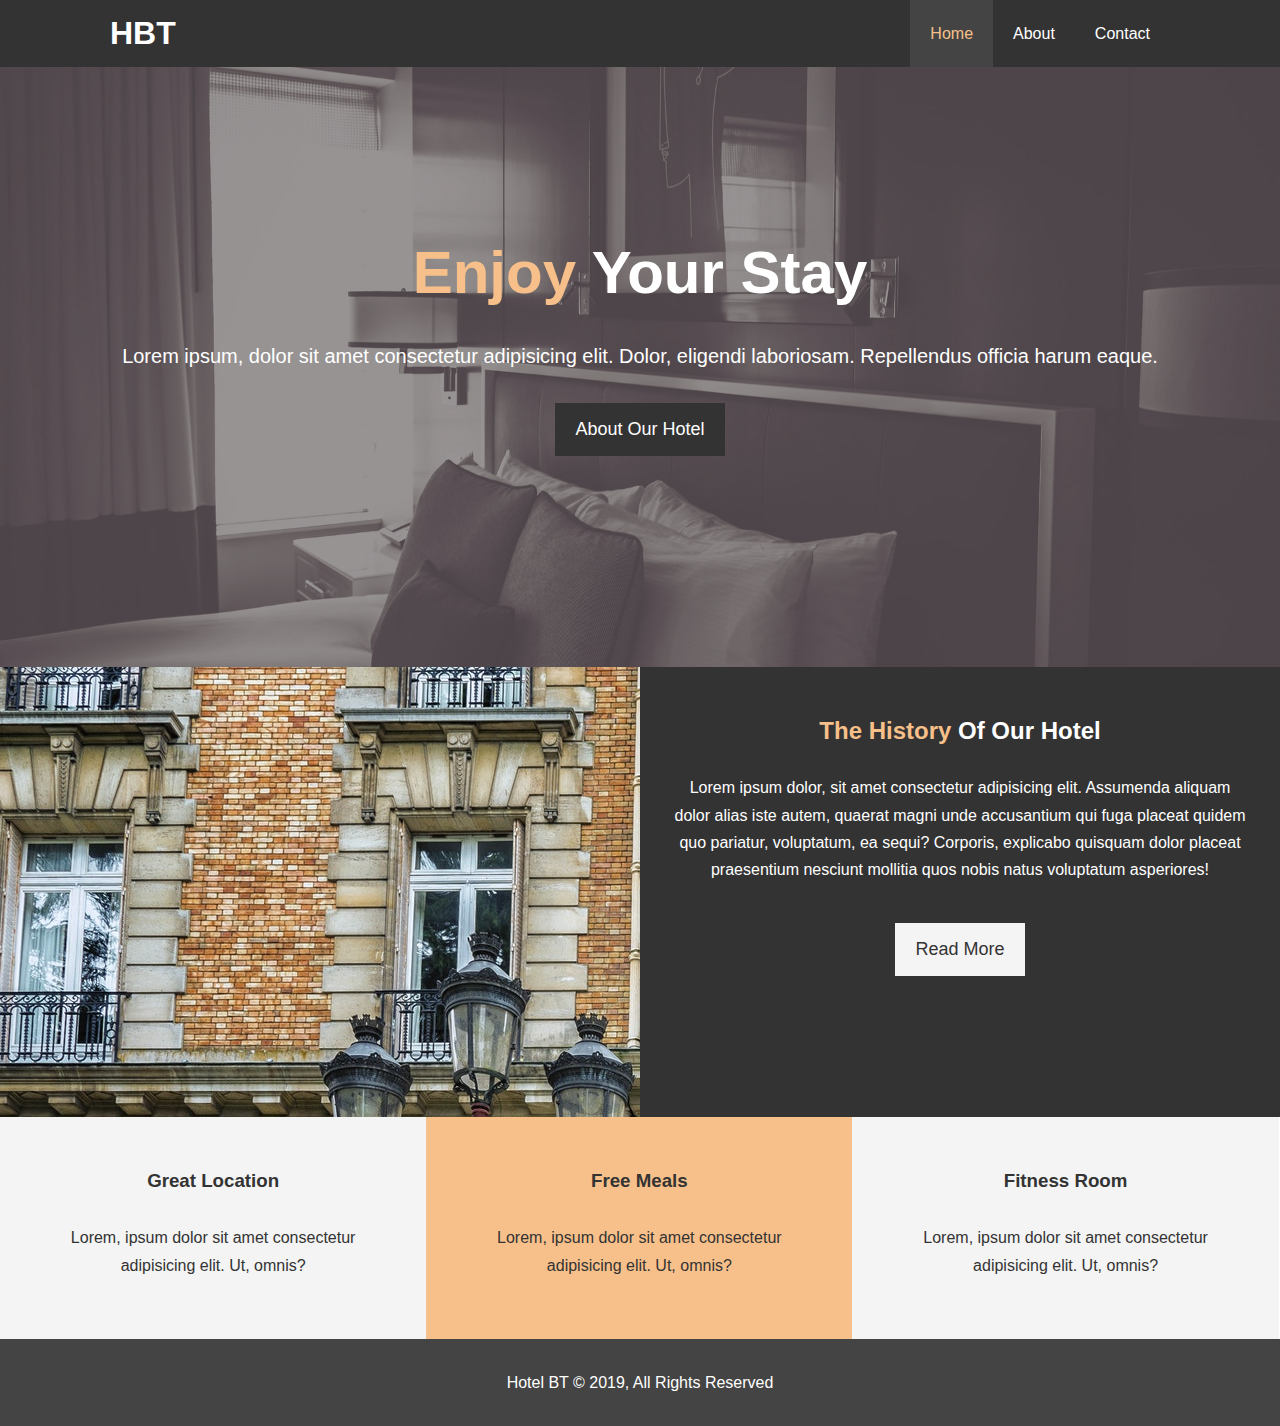
<file: index.html>
<!DOCTYPE html>
<html lang="en">
<head>
  <meta charset="UTF-8">
  <meta name="viewport" content="width=device-width, initial-scale=1.0">
  <meta http-equiv="X-UA-Compatible" content="ie=edge">
  <meta name="description" content="Welcome to the most extraordinary hotel in Boston Massachusetts">
  <meta name="keywords" content="hotel,boston hotel,new england hotel">
  <link rel="stylesheet" href="https://use.fontawesome.com/releases/v5.6.1/css/all.css" integrity="sha384-gfdkjb5BdAXd+lj+gudLWI+BXq4IuLW5IT+brZEZsLFm++aCMlF1V92rMkPaX4PP" crossorigin="anonymous">
  <link rel="stylesheet" href="css/style.css">
    <!-- CSS for Tablets and less (phones): max-width 768px -->
    <link rel="stylesheet" media="screen and (max-width: 768px)" href="css/mobile.css">  
  <title>Hotel BT | Welcome</title>
</head>
<body>
  <header>
    <nav id="navbar">
      <div class="container">
        <h1 class="logo"><a href="index.html">HBT</a></h1>
        <ul>
          <li><a class="current" href="index.html">Home</a></li>
          <li><a href="about.html">About</a></li>
          <li><a href="contact.html">Contact</a></li>
        </ul>
      </div>
    </nav>

    <div id="showcase">
      <div class="container">
        <div class="showcase-content">
          <h1><span class="text-primary">Enjoy</span> Your Stay</h1>
          <p class="lead">Lorem ipsum, dolor sit amet consectetur adipisicing elit. Dolor, eligendi laboriosam. Repellendus officia harum eaque.</p>
          <a class="btn" href="about.html">About Our Hotel</a>
        </div>
      </div>
    </div>
  </header>

  <section id="home-info" class="bg-dark">
    <div class="info-img"></div>
    <div class="info-content">
      <h2><span class="text-primary">The History</span> Of Our Hotel</h2>
      <p>
          Lorem ipsum dolor, sit amet consectetur adipisicing elit. Assumenda
          aliquam dolor alias iste autem, quaerat magni unde accusantium qui
          fuga placeat quidem quo pariatur, voluptatum, ea sequi? Corporis,
          explicabo quisquam dolor placeat praesentium nesciunt mollitia quos
          nobis natus voluptatum asperiores!
      </p>
      <a href="about.html" class="btn btn-light">Read More</a>
    </div>
  </section>

  <section id="features">
    <div class="box bg-light">
      <i class="fas fa-hotel fa-3x"></i>
      <h3>Great Location</h3>
      <p>Lorem, ipsum dolor sit amet consectetur adipisicing elit. Ut, omnis?</p>
    </div>
    <div class="box bg-primary">
        <i class="fas fa-utensils fa-3x"></i>
        <h3>Free Meals</h3>
        <p>Lorem, ipsum dolor sit amet consectetur adipisicing elit. Ut, omnis?</p>
    </div>
    <div class="box bg-light">
        <i class="fas fa-dumbbell fa-3x"></i>
        <h3>Fitness Room</h3>
        <p>Lorem, ipsum dolor sit amet consectetur adipisicing elit. Ut, omnis?</p>
    </div>
  </section>

  <!-- Clearfix, so that #main-footer's padding is respected by the floated .box's -->
  <div class="clr"></div>

  <footer id="main-footer">
    <p>Hotel BT &copy; 2019, All Rights Reserved</p>
  </footer>
</body>
</html>
</file>
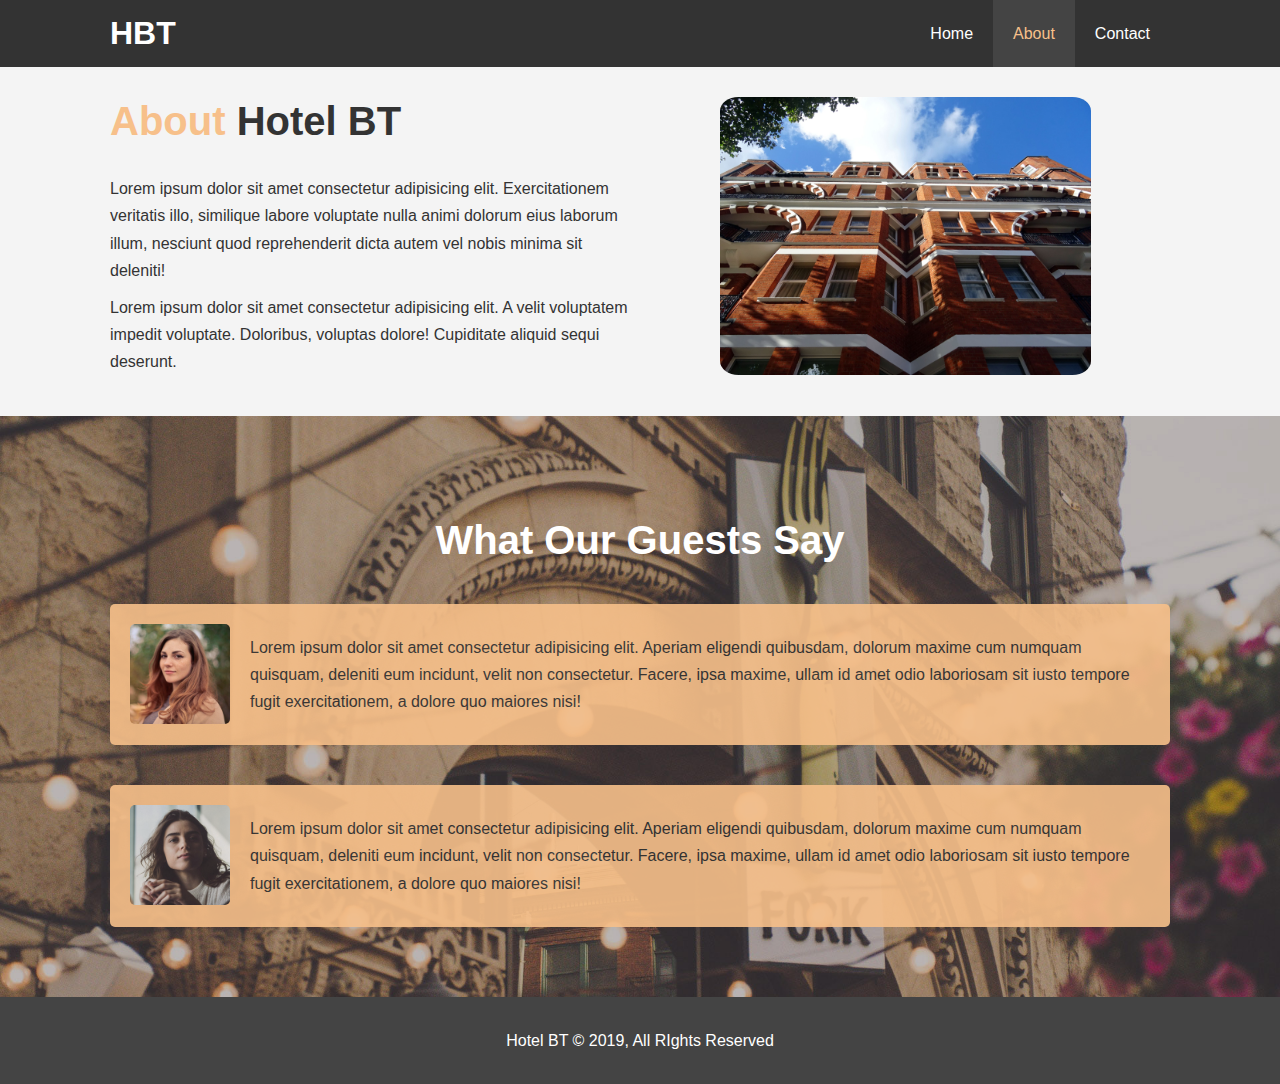
<file: about.html>
<!DOCTYPE html>
<html lang="en">
<head>
  <meta charset="UTF-8">
  <meta name="viewport" content="width=device-width, initial-scale=1.0">
  <meta http-equiv="X-UA-Compatible" content="ie=edge">
  <meta name="description" content="Welcome to the most extraordinary hotel in Boston Massachusetts">
  <meta name="keywords" content="hotel,boston hotel,new england hotel">
  <link rel="stylesheet" href="css/style.css">
  <!-- CSS for Tablets and less (phones): max-width 768px -->
  <link rel="stylesheet" media="screen and (max-width: 768px)" href="css/mobile.css">  
  <title>Hotel BT | About</title>
</head>
<body>
  <header>
    <nav id="navbar">
      <div class="container">
        <h1 class="logo"><a href="index.html">HBT</a></h1>
        <ul>
          <li><a href="index.html">Home</a></li>
          <li><a class="current" href="about.html">About</a></li>
          <li><a href="contact.html">Contact</a></li>
        </ul>
      </div>
    </nav>
  </header>

  <section id="about-info" class="bg-light py-3">
    <div class="container">
      <div class="info-left">
        <h1 class="l-heading"><span class="text-primary">About</span> Hotel BT</h1>
        <p>Lorem ipsum dolor sit amet consectetur adipisicing elit. Exercitationem veritatis illo, similique labore voluptate nulla animi dolorum eius laborum illum, nesciunt quod reprehenderit dicta autem vel nobis minima sit deleniti!</p>
        <p>Lorem ipsum dolor sit amet consectetur adipisicing elit. A velit voluptatem impedit voluptate. Doloribus, voluptas dolore! Cupiditate aliquid sequi deserunt.</p>
      </div>
      <div class="info-right">
        <img src="./img/photo-2.jpg" alt="hotel">
      </div>
    </div>
  </section>

  <!-- Clearfix -->
  <div class="clr"></div>

  <section id="testimonials" class="py-3">
    <div class="container">
      <h2 class="l-heading">What Our Guests Say</h2>
      <div class="testimonial bg-primary">
        <img src="./img/person-1.jpg" alt="Samantha">
        <p>Lorem ipsum dolor sit amet consectetur adipisicing elit. Aperiam eligendi quibusdam, dolorum maxime cum numquam quisquam, deleniti eum incidunt, velit non consectetur. Facere, ipsa maxime, ullam id amet odio laboriosam sit iusto tempore fugit exercitationem, a dolore quo maiores nisi!</p>
      </div>

      <div class="testimonial bg-primary">
          <img src="./img/person-2.jpg" alt="Jen">
          <p>Lorem ipsum dolor sit amet consectetur adipisicing elit. Aperiam eligendi quibusdam, dolorum maxime cum numquam quisquam, deleniti eum incidunt, velit non consectetur. Facere, ipsa maxime, ullam id amet odio laboriosam sit iusto tempore fugit exercitationem, a dolore quo maiores nisi!</p>
        </div>
    </div>
  </section>

  <footer id="main-footer">
    <p>Hotel BT &copy; 2019, All RIghts Reserved</p>
  </footer>
</body>
</html>
</file>
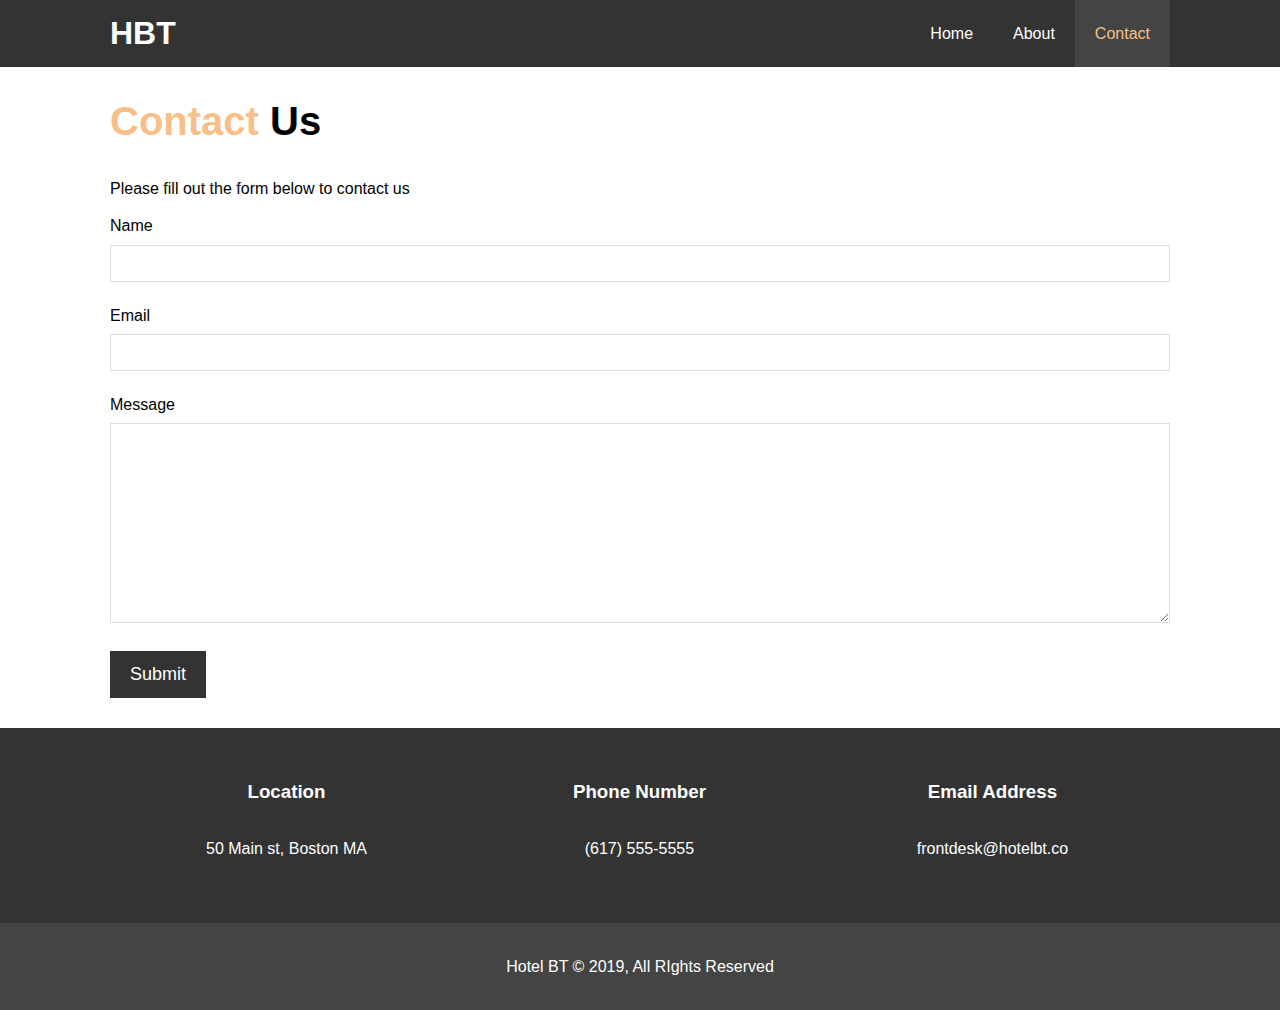
<file: contact.html>
<!DOCTYPE html>
<html lang="en">
<head>
  <meta charset="UTF-8">
  <meta name="viewport" content="width=device-width, initial-scale=1.0">
  <meta http-equiv="X-UA-Compatible" content="ie=edge">
  <meta name="description" content="Welcome to the most extraordinary hotel in Boston Massachusetts">
  <meta name="keywords" content="hotel,boston hotel,new england hotel">
  <link rel="stylesheet" href="https://use.fontawesome.com/releases/v5.6.1/css/all.css" integrity="sha384-gfdkjb5BdAXd+lj+gudLWI+BXq4IuLW5IT+brZEZsLFm++aCMlF1V92rMkPaX4PP" crossorigin="anonymous">
  <link rel="stylesheet" href="css/style.css">
  <!-- CSS for Tablets and less (phones): max-width 768px -->
  <link rel="stylesheet" media="screen and (max-width: 768px)" href="css/mobile.css">   
  <title>Hotel BT | Contact</title>
</head>
<body>
  <header>
    <nav id="navbar">
      <div class="container">
        <h1 class="logo"><a href="index.html">HBT</a></h1>
        <ul>
          <li><a href="index.html">Home</a></li>
          <li><a href="about.html">About</a></li>
          <li><a class="current" href="contact.html">Contact</a></li>
        </ul>
      </div>
    </nav>
  </header>

  <section id="contact-form" class="py-3">
    <div class="container">
      <h1 class="l-heading"><span class="text-primary">Contact</span> Us</h1>
      <p>Please fill out the form below to contact us</p>
      <form action="process.php">
        <div class="form-group">
          <label for="name">Name</label>
          <input type="text" name="name" id="name">
        </div>
        <div class="form-group">
          <label for="email">Email</label>
          <input type="email" name="email" id="email">
        </div>
        <div class="form-group">
          <label for="message">Message</label>
          <textarea name="message" id="message"></textarea>
        </div>
        <button type="submit" class="btn">Submit</button>
      </form>
    </div>
  </section>

  <section id="contact-info" class="bg-dark">
    <div class="container">
        <div class="box">
            <i class="fas fa-hotel fa-3x"></i>
            <h3>Location</h3>
            <p>50 Main st, Boston MA</p>
          </div>
          <div class="box">
              <i class="fas fa-phone fa-3x"></i>
              <h3>Phone Number</h3>
              <p>(617) 555-5555</p>
          </div>
          <div class="box">
              <i class="fas fa-envelope fa-3x"></i>
              <h3>Email Address</h3>
              <p>frontdesk@hotelbt.co</p>
          </div>
    </div>
  </section>

  <footer id="main-footer">
    <p>Hotel BT &copy; 2019, All RIghts Reserved</p>
  </footer>
</body>
</html>
</file>
<file: css/mobile.css>
#navbar .logo {
  float: none;
  text-align: center;
}

#navbar ul, #navbar ul li {
  float: none;
}

#navbar ul li a {
  padding: 5px;
  border-bottom: #444 dotted 1px;
}

/* Showcase */
#showcase {
  height: 100%;
}

#showcase .showcase-content {
  padding-top: 70px;
  padding-bottom: 30px;
}

/* Home Info */
#home-info {
  height: 550px;
}

#home-info .info-img {
  display: none;
}

#home-info .info-content {
  float: none;
  width: 100%;
}

/* Boxes */
.box {
  float: none;
  width: 100%;
}

/* About Info */
#about-info .info-right, #about-info .info-left {
  float: none;
  width: 100%;
}

#about-info .info-right {
  margin-top: 30px;
}

.l-heading {
  text-align: center;
}

/* Contact */
#contact-info .box {
  border-bottom: 1px dotted #444;
}
</file>
<file: css/style.css>
/* Reset */
* {
  margin: 0;
  padding:0;
  box-sizing: border-box;
}

/* Main Styling */
html,body {
  font-family: 'Segoe UI', Tahoma, Geneva, Verdana, sans-serif;
  line-height: 1.7em;
}

a {
  color: #333;
  text-decoration: none;
}

h1, h2, h3 {
  padding-bottom: 20px;
}

p {
  margin: 10px 0;
}

/* Utility Classes */
.container {
  margin: auto;
  max-width: 1100px;
  overflow: auto;
  padding: 0 20px;
}

.text-primary {
  color: #f7c08a;
}

.lead {
  font-size: 20px;
}

.btn {
  display: inline-block;
  font-size: 18px;
  color: #fff;
  background: #333;
  padding: 13px 20px;
  border: none;
  cursor: pointer;
}

.btn:hover {
  background: #f7c08a;
  color: #333;
}

.btn-light {
  background: #f4f4f4;
  color: #333;
}

.bg-dark {
  background: #333;
  color: #fff;
}

.bg-light {
  background: #f4f4f4;
  color: #333;
}

.bg-primary {
  background: #f7c08a;
  color: #333;
}

.clr {
  clear: both;
}

.l-heading {
  font-size: 40px;
  line-height: 1.2;
}

/* Padding */
.py-1 { padding: 10px 0; }
.py-2 { padding: 20px 0; }
.py-3 { padding: 30px 0; }

/* Navbar */
#navbar {
  background: #333;
  color: #fff;
  overflow: auto;
}

#navbar a {
  color: #fff;
}

#navbar .logo {
  float: left;
  padding-top: 20px;
}

#navbar ul {
  list-style: none;
  float: right;
}

#navbar ul li {
  float: left;
}

#navbar ul li a {
  display: block;
  padding: 20px;
  text-align: center;
}

#navbar ul li a:hover, 
#navbar ul li a.current {
  background: #444;
  color: #f7c08a;
}

/* Showcase */
#showcase {
  background: url('../img/showcase.jpg') no-repeat center center/cover;
  height: 600px;
}

#showcase .showcase-content {
  color: #fff;
  text-align: center;
  padding-top: 170px;
}

#showcase .showcase-content h1 {
  font-size: 60px;
  line-height: 1.2em;
}

#showcase .showcase-content p {
  padding-bottom: 20px;
  line-height: 1.7em;
}

/* Home Info */
#home-info {
  height: 450px;
}

#home-info .info-img {
  float: left;
  width: 50%;
  background: url('../img/photo-1.jpg') no-repeat;
  min-height: 100%;
}

#home-info .info-content {
  float: right;
  width: 50%;
  height: 100%;
  text-align: center;
  padding: 50px 30px;
  overflow: hidden;
}

#home-info .info-content p {
  padding-bottom: 30px;
}

/* Features */
.box {
  float: left;
  width: 33.3%;
  padding: 50px;
  text-align:center;
}

.box i {
  margin-bottom: 10px;
}

/* About Info */
#about-info .info-right {
  float: right;
  width: 50%;
  min-height: 100%;
}

#about-info .info-right img {
  /* images by default are display: inline */
  /* changing to block for margin: auto to work*/
  display: block;
  margin: auto;
  width: 70%;
  border-radius: 5%;
}

#about-info .info-left {
  float: left;
  width: 50%;
  min-height: 100%;
}

/* Testimonials */
#testimonials {
  height: 100%;
  background: url('../img/test-bg.jpg') no-repeat center center/cover;
  padding-top: 100px;
}

#testimonials h2 {
  color: #fff;
  text-align: center;
  padding-bottom: 40px;
}

#testimonials .testimonial {
  padding: 20px;
  margin-bottom: 40px;
  border-radius: 5px;
  opacity: 0.9;
}

#testimonials .testimonial img {
  width: 100px;
  float: left;
  margin-right: 20px;
  border-radius: 5%;
}

/* Contact Form */
#contact-form .form-group {
  margin-bottom: 20px;
}

#contact-form label {
  display: block;
  margin-bottom: 5px;
}

#contact-form input, 
#contact-form textarea {
  width: 100%;
  padding: 10px;
  border: 1px #ddd solid;
}

#contact-form textarea {
  height: 200px;
}

#contact-form input:focus, 
#contact-form textarea:focus {
  outline: none;
  border-color: #f7c08a;
}

/* Footer */
#main-footer {
  text-align: center;
  background: #444;
  color: #fff;
  padding: 20px;
}
</file>
